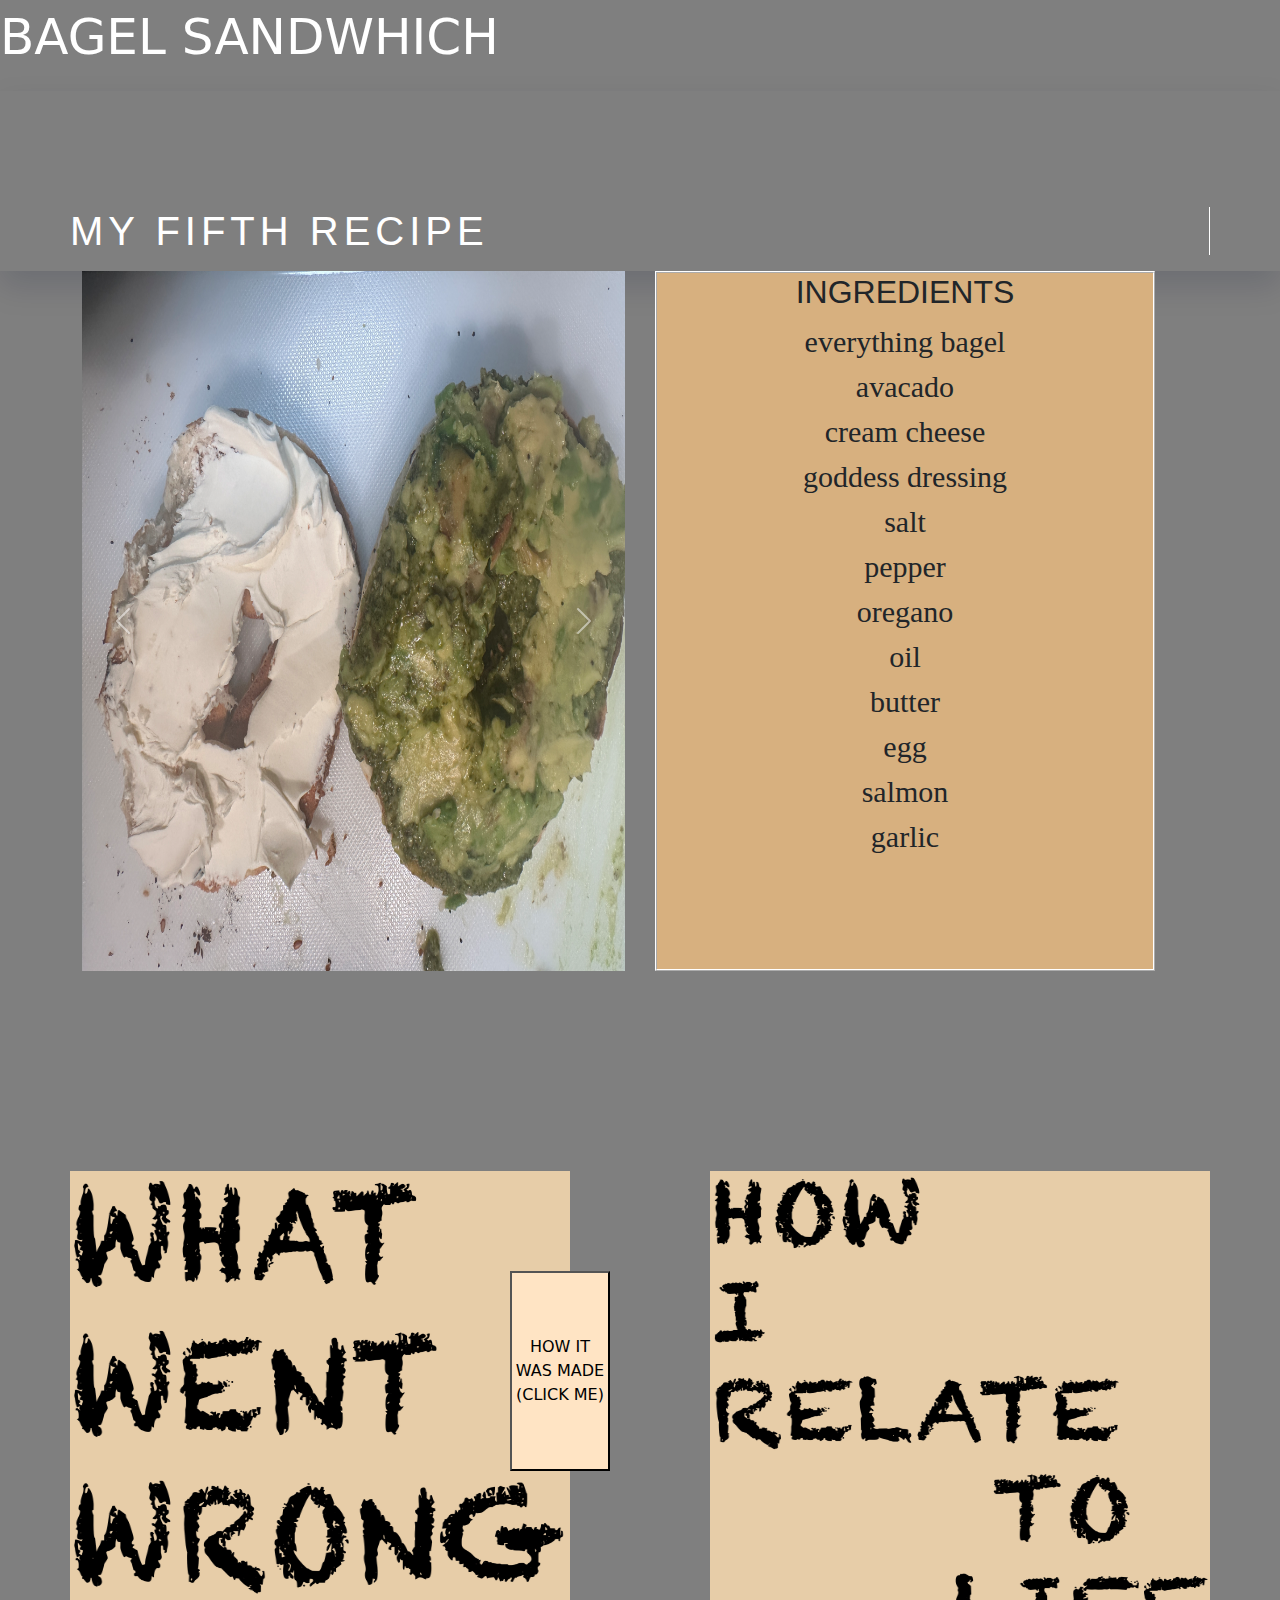
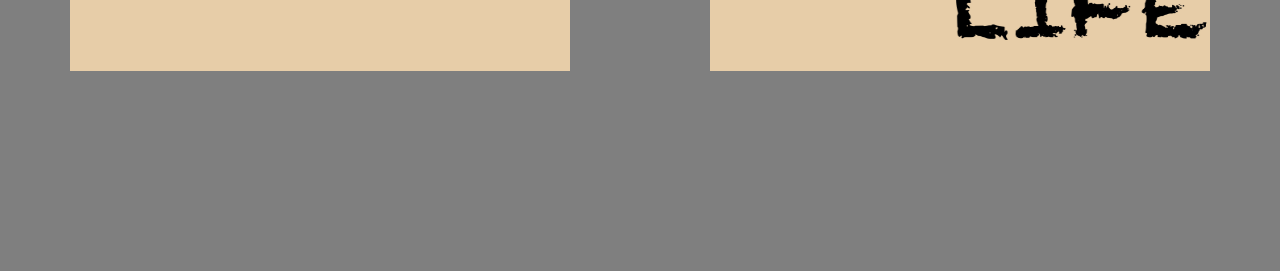
<file: bg.html>
<!DOCTYPE html>
<html lang="en">

<head>
    <meta charset="UTF-8">
    <meta name="viewport" content="width=device-width, initial-scale=1.0">
    <title>Day 40</title>

    <link href="https://cdn.jsdelivr.net/npm/bootstrap@5.3.3/dist/css/bootstrap.min.css" rel="stylesheet"
        integrity="sha384-QWTKZyjpPEjISv5WaRU9OFeRpok6YctnYmDr5pNlyT2bRjXh0JMhjY6hW+ALEwIH" crossorigin="anonymous">

    <link rel="stylesheet" href="bg.css">
</head>

<body>

    <p class="title">BAGEL SANDWHICH</p>

     <header class="header-blog bg-animation">
            <div class="container">
                <div class="row header-row">
                    <!-- Main title -->
                    
                      <!--typing text strt----> 
                        <h1 data-text="MY FIFTH RECIPE">MY FIFTH RECIPE</h1>
                       <!--typing text End----> 
                    <!-- Main title end -->
                </div>
            </div>
        </header>

    <div class="container">
        <div id="carouselExampleFade" class="carousel slide carousel-fade">
            <div class="carousel-inner">
                <div class="carousel-item active">
                    <img src="bg1.JPG"
                        class="d-block w-100" alt="...">
                </div>
                <div class="carousel-item">
                    <img src="bg2.JPG"
                        class="d-block w-100" alt="...">
                </div>
                <div class="carousel-item">
                    <img src="bg3.JPG"
                        class="d-block w-100" alt="...">
                </div>
            </div>
            <button class="carousel-control-prev" type="button" data-bs-target="#carouselExampleFade"
                data-bs-slide="prev">
                <span class="carousel-control-prev-icon" aria-hidden="true"></span>
                <span class="visually-hidden">Previous</span>
            </button>
            <button class="carousel-control-next" type="button" data-bs-target="#carouselExampleFade"
                data-bs-slide="next">
                <span class="carousel-control-next-icon" aria-hidden="true"></span>
                <span class="visually-hidden">Next</span>
            </button>
        </div>


        <div class="lists">
            <div class="list">
            <h2>INGREDIENTS</h2>
   <span>everything bagel</span>
   <span>avacado</span>
   <span>cream cheese</span>
   <span>goddess dressing</span>
   <span>salt</span>
   <span>pepper</span>
   <span>oregano</span>
   <span>oil</span>
   <span>butter</span>
   <span>egg</span>
   <span>salmon</span>
   <span>garlic</span>
   </div>
        </div>
    </div>

    <div class="wrapper">
        <div class="image-1">
            <img height="500px" width="500px" src="what went wrong.jpg" alt="">
            <div class="content">
               <p>THE BAGEL WAS EXTREMELY GOOD AND WAS TOASTED PERFECTLY. THE SAUCES AND INGREDIENTS LIKE AVACADO WAS ADDDED PERFECTLY AND ALL INGREDIENTS COMBINED IN A PERFECT HAMRONY AND HAVE BALANCE MAKING THE OVER ALL ITEM DELICIOUS</p>

            </div>
        </div>

        <div class="image-1">
            <img height="500px" width="500px" src="relate to life.jpg" alt="">
            <div class="content">
               <p>THE BAGEL COULD BE A SYMBOL OF HOW ALL FACTORS OF LIFE SLOWLY START TO ADD UP TO ONE ANOTHER HELPING YOU AND PRESENT THEMSELVES IN PERFECT HARMONY. EVEN THOUGH THE SAUCE AND INGREDIENTS ARE VERY LITERALLY FOOD ITEMS THEY SHOW HOW VARIOUS FACTORS IN TIME WILL COME TOGETHER TO ACHIEVE COHESIVENESS. </p>

    </div>


    <div class="center">
        <button class="pop" id="open-popup">HOW IT WAS MADE (CLICK ME)</button>
    </div>

    <div class="popup" id="popup">
        <div class="overlay"></div>
        <div class="popup-content">
        <h2>MAKING PROCESS</h2>
        <p>The bagel was toasted and all the ingredients were put in a correct order and the bagel was toasted to perfection with the outside being crispy and inside soft and chewy. Dips and ingredients like cream cheese, pesto and avacado complimented the bagel.</p>
        <div class="controls">
            <button class="close-btn">Close</button>
            
        </div>
        </div>
    </div>





   <script src="bg.js"></script>

    <script src="https://cdn.jsdelivr.net/npm/bootstrap@5.3.3/dist/js/bootstrap.bundle.min.js"
        integrity="sha384-YvpcrYf0tY3lHB60NNkmXc5s9fDVZLESaAA55NDzOxhy9GkcIdslK1eN7N6jIeHz"
        crossorigin="anonymous"></script>
</body>

</html>
</file>
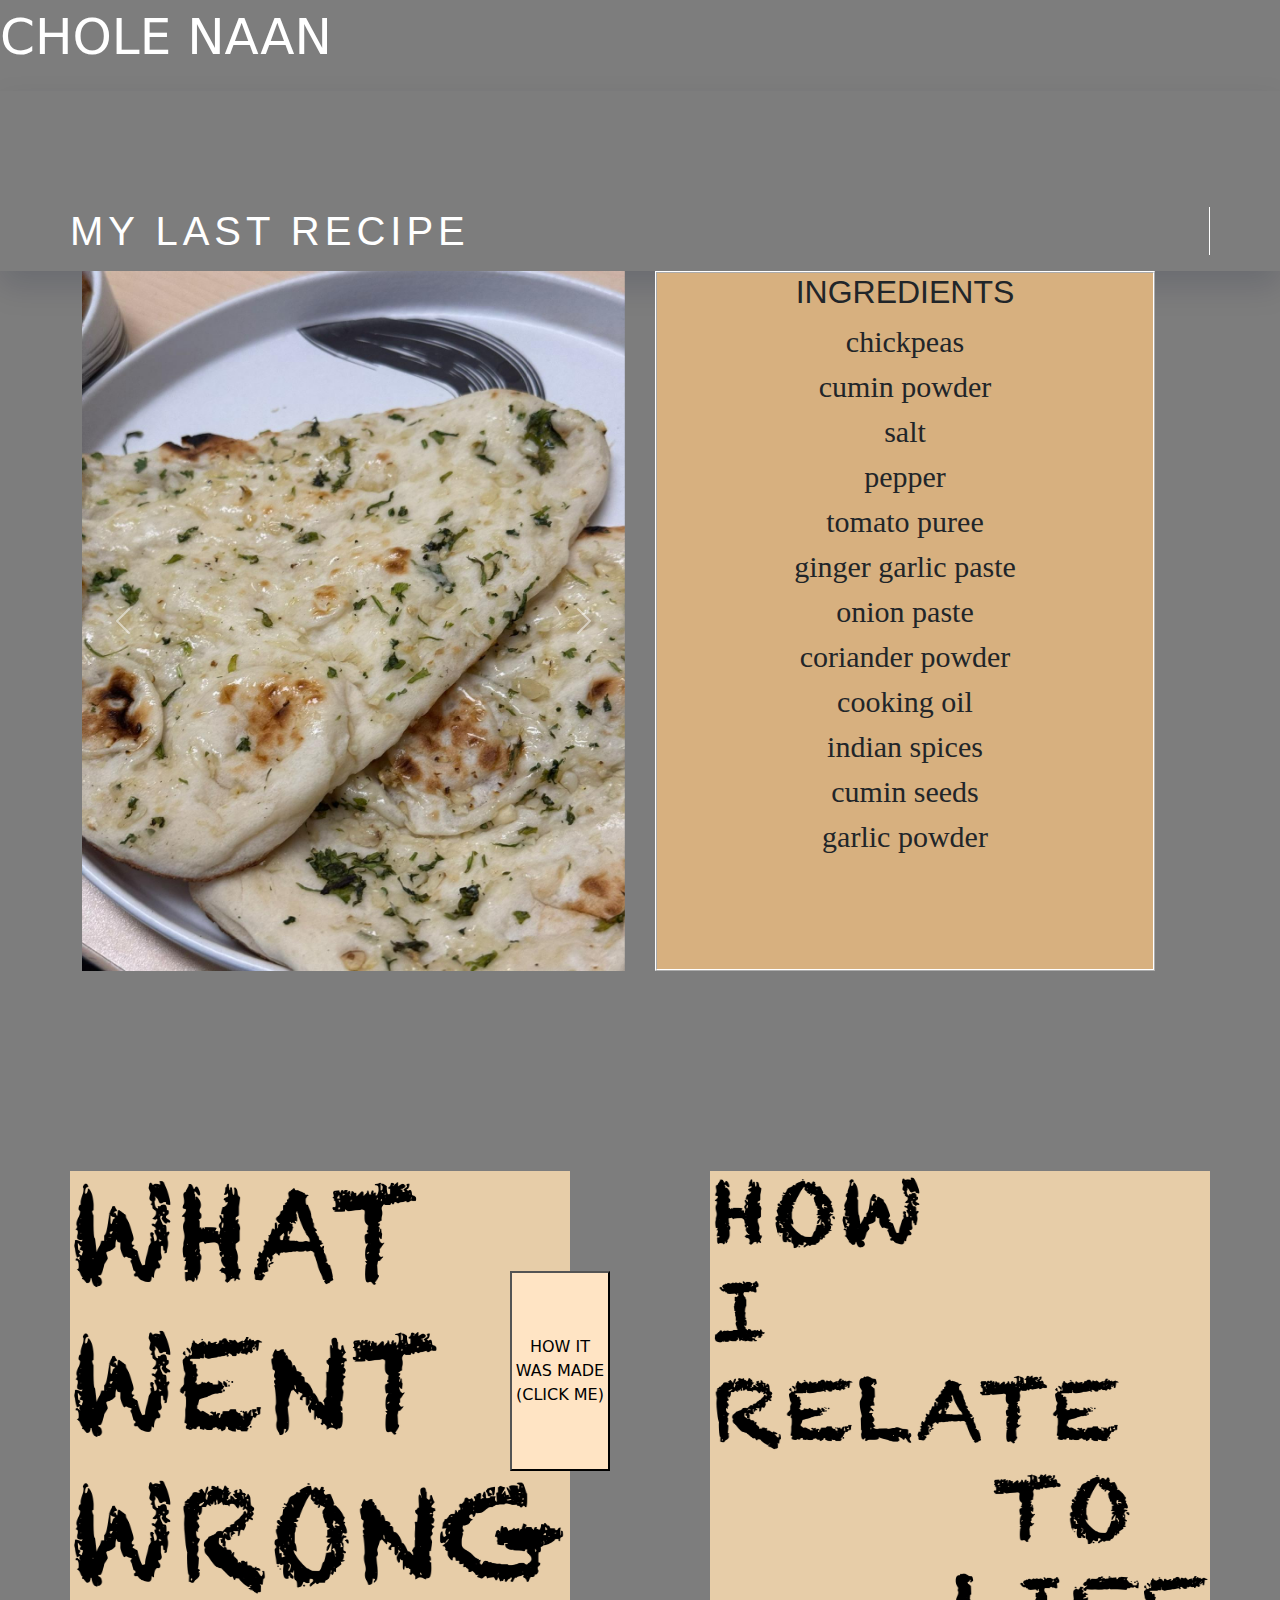
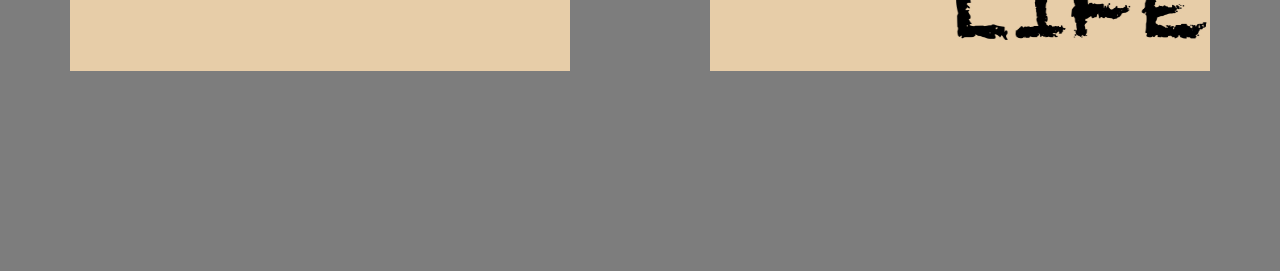
<file: ch.html>
<!DOCTYPE html>
<html lang="en">

<head>
    <meta charset="UTF-8">
    <meta name="viewport" content="width=device-width, initial-scale=1.0">
    <title>Day 40</title>

    <link href="https://cdn.jsdelivr.net/npm/bootstrap@5.3.3/dist/css/bootstrap.min.css" rel="stylesheet"
        integrity="sha384-QWTKZyjpPEjISv5WaRU9OFeRpok6YctnYmDr5pNlyT2bRjXh0JMhjY6hW+ALEwIH" crossorigin="anonymous">

    <link rel="stylesheet" href="pasta.css">
</head>

<body>

    <audio src="">
        
    </audio>

    <p class="title">CHOLE NAAN</p>

    <header class="header-blog bg-animation">
            <div class="container">
                <div class="row header-row">
                    <!-- Main title -->
                    
                      <!--typing text strt----> 
                        <h1 data-text="MY LAST RECIPE">MY LAST RECIPE</h1>
                       <!--typing text End----> 
                    <!-- Main title end -->
                </div>
            </div>
        </header>

    <div class="container">
        <div id="carouselExampleFade" class="carousel slide carousel-fade">
            <div class="carousel-inner">
                <div class="carousel-item active">
                    <img src="ch.1.JPG"
                        class="d-block w-100" alt="...">
                </div>
                <div class="carousel-item">
                    <img src="ch.2.JPG"
                        class="d-block w-100" alt="...">
                </div>
                <div class="carousel-item">
                    <img src="ch.3.JPG"
                        class="d-block w-100" alt="...">
                </div>
            </div>
            <button class="carousel-control-prev" type="button" data-bs-target="#carouselExampleFade"
                data-bs-slide="prev">
                <span class="carousel-control-prev-icon" aria-hidden="true"></span>
                <span class="visually-hidden">Previous</span>
            </button>
            <button class="carousel-control-next" type="button" data-bs-target="#carouselExampleFade"
                data-bs-slide="next">
                <span class="carousel-control-next-icon" aria-hidden="true"></span>
                <span class="visually-hidden">Next</span>
            </button>
        </div>


        <div class="lists">
            <div class="list">
            <h2>INGREDIENTS</h2>
   <span>chickpeas</span>
   <span>cumin powder</span>
   <span>salt</span>
   <span>pepper</span>
   <span>tomato puree</span>
   <span>ginger garlic paste</span>
   <span>onion paste</span>
   <span>coriander powder</span>
   <span>cooking oil</span>
   <span>indian spices</span>
   <span>cumin seeds</span>
   <span>garlic powder</span>
   </div>
   
        </div>   
    </div>



    <div class="wrapper">
        <div class="image-1">
            <img height="500px" width="500px" src="what went wrong.jpg" alt="">
            <div class="content">
               <p>The chole were cooked perfectly and werent raw at all. The flavour was spicy and tangy just like i hoped it would be and they were cooked to perfection. The naan was cripsy and chewy making me devour the whole meal. </p>

            </div>
        </div>

        <div class="image-1">
            <img height="500px" width="500px" src="relate to life.jpg" alt="">
            <div class="content">
               <p>Perfection is a strong word but eventually at the end your LIFE reaches perfection. You need to be determined enough and work through the struggle and in the end you see the light guide you. </p>

    </div>

    


     <div class="center">
        <button class="pop" id="open-popup">HOW IT WAS MADE (CLICK ME)</button>
    </div>

    <div class="popup" id="popup">
        <div class="overlay"></div>
        <div class="popup-content">
        <h2>MAKING PROCESS</h2>
        <p>Boiling chickpeas and taking onion and ginger garlic paste adding it to the pan. After adding the tomato puree and soices add the chickpeas and leyt cook for fifteen minutes to enjoy delicious chole.</p>
        <div class="controls">
            <button class="close-btn">Close</button>
            
        </div>
        </div>
    </div>

    
     
   


     



    <script src="pasta.js"></script>
    <script src="https://cdn.jsdelivr.net/npm/bootstrap@5.3.3/dist/js/bootstrap.bundle.min.js"
        integrity="sha384-YvpcrYf0tY3lHB60NNkmXc5s9fDVZLESaAA55NDzOxhy9GkcIdslK1eN7N6jIeHz"
        crossorigin="anonymous"></script>
</body>

</html>
</file>
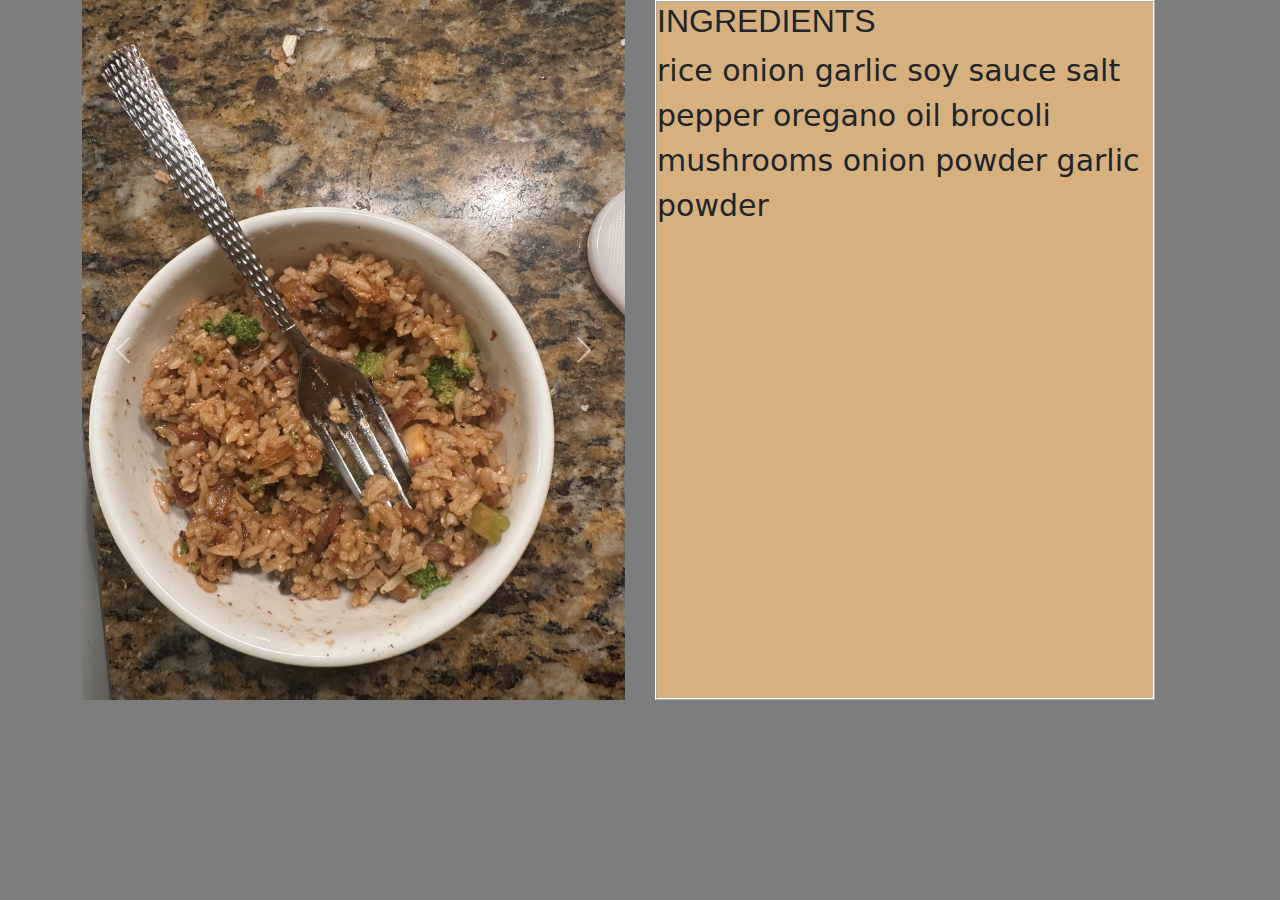
<file: fr.html>
<!DOCTYPE html>
<html lang="en">

<head>
    <meta charset="UTF-8">
    <meta name="viewport" content="width=device-width, initial-scale=1.0">
    <title>Day 40</title>

    <link href="https://cdn.jsdelivr.net/npm/bootstrap@5.3.3/dist/css/bootstrap.min.css" rel="stylesheet"
        integrity="sha384-QWTKZyjpPEjISv5WaRU9OFeRpok6YctnYmDr5pNlyT2bRjXh0JMhjY6hW+ALEwIH" crossorigin="anonymous">

    <link rel="stylesheet" href="pasta.css">
</head>

<body>

    <div class="container">
        <div id="carouselExampleFade" class="carousel slide carousel-fade">
            <div class="carousel-inner">
                <div class="carousel-item active">
                    <img src="fr close.JPG"
                        class="d-block w-100" alt="...">
                </div>
                <div class="carousel-item">
                    <img src="fried rice1.JPG"
                        class="d-block w-100" alt="...">
                </div>
                <div class="carousel-item">
                    <img src="fr far.JPG"
                        class="d-block w-100" alt="...">
                </div>
            </div>
            <button class="carousel-control-prev" type="button" data-bs-target="#carouselExampleFade"
                data-bs-slide="prev">
                <span class="carousel-control-prev-icon" aria-hidden="true"></span>
                <span class="visually-hidden">Previous</span>
            </button>
            <button class="carousel-control-next" type="button" data-bs-target="#carouselExampleFade"
                data-bs-slide="next">
                <span class="carousel-control-next-icon" aria-hidden="true"></span>
                <span class="visually-hidden">Next</span>
            </button>
        </div>


        <div class="lists">
            <h2>INGREDIENTS</h2>
   <span>rice</span>
   <span>onion</span>
   <span>garlic</span>
   <span>soy sauce</span>
   <span>salt</span>
   <span>pepper</span>
   <span>oregano</span>
   <span>oil</span>
   <span>brocoli</span>
   <span>mushrooms</span>
   <span>onion powder</span>
   <span>garlic powder</span>
   
        </div>
    </div>





    <script src="https://cdn.jsdelivr.net/npm/bootstrap@5.3.3/dist/js/bootstrap.bundle.min.js"
        integrity="sha384-YvpcrYf0tY3lHB60NNkmXc5s9fDVZLESaAA55NDzOxhy9GkcIdslK1eN7N6jIeHz"
        crossorigin="anonymous"></script>
</body>

</html>
</file>
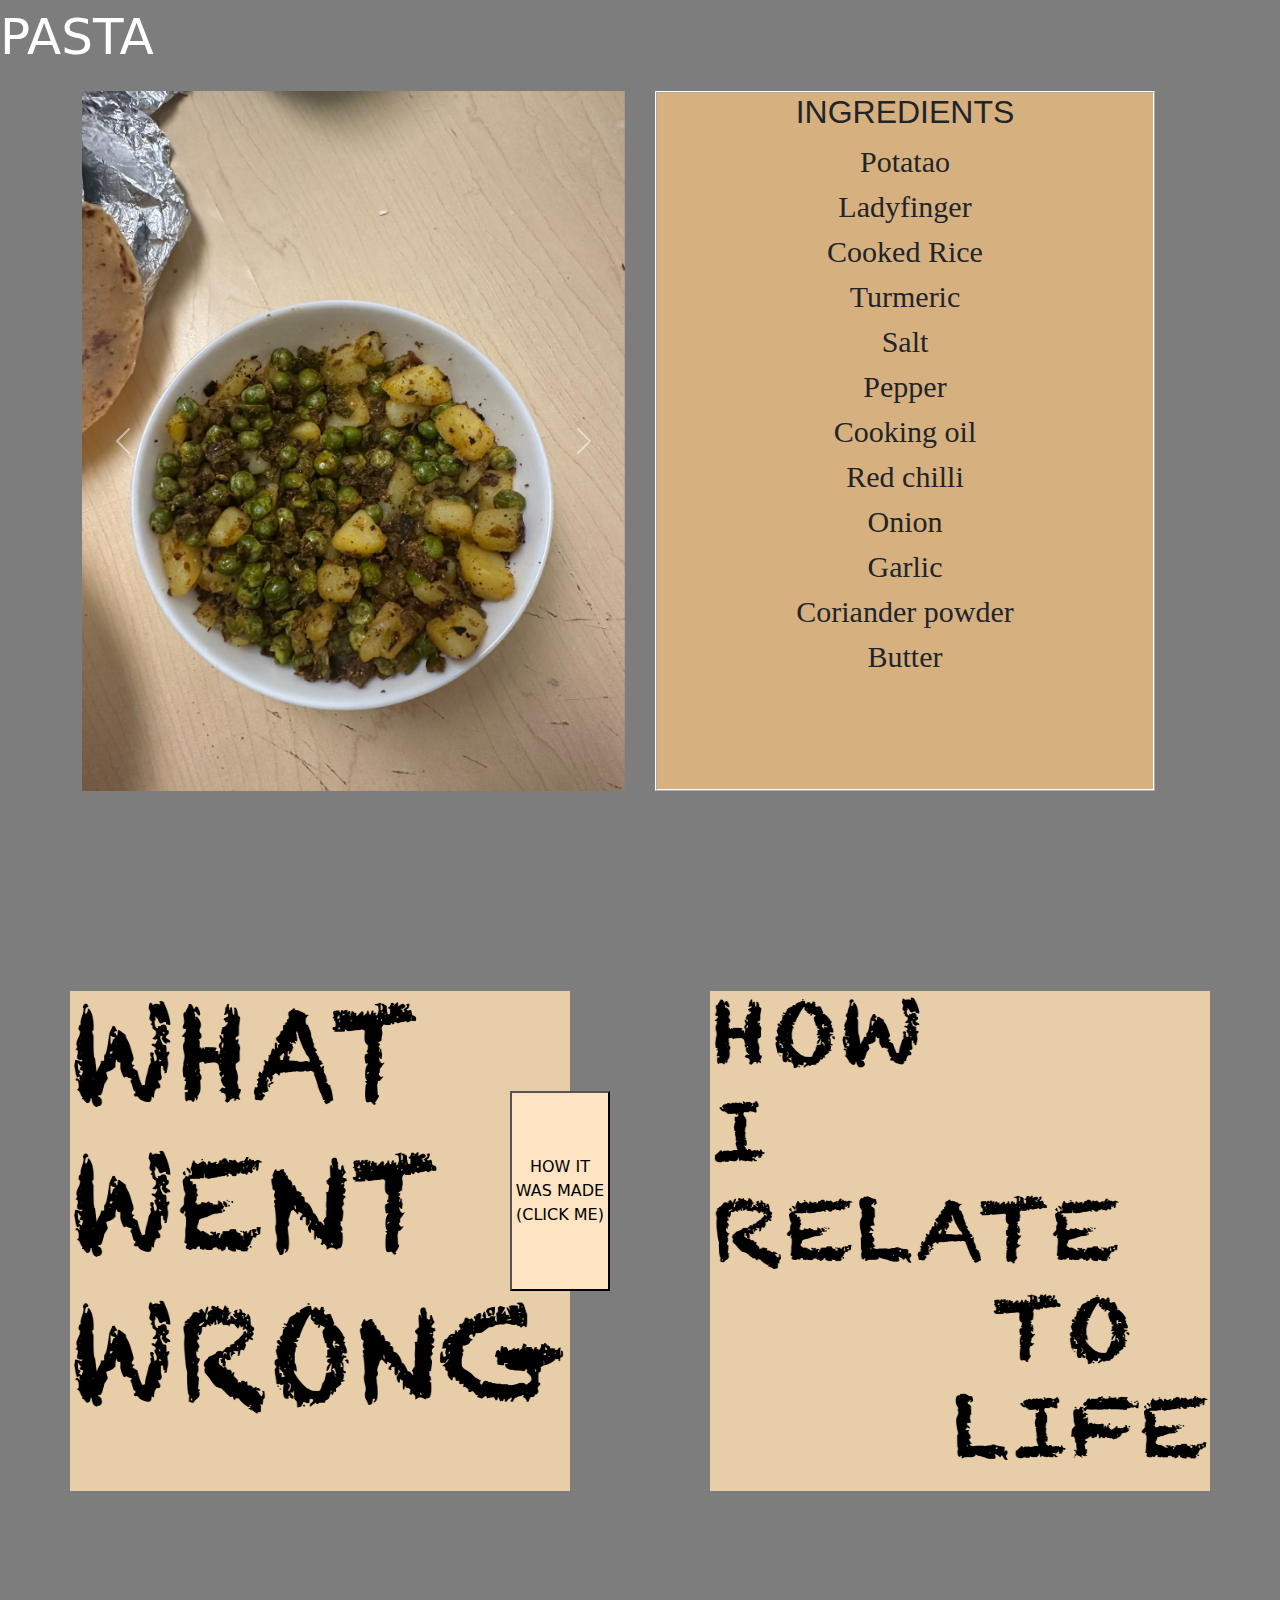
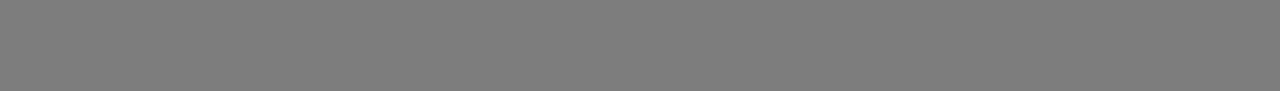
<file: india.html>
<!DOCTYPE html>
<html lang="en">

<head>
    <meta charset="UTF-8">
    <meta name="viewport" content="width=device-width, initial-scale=1.0">
    <title>Day 40</title>

    <link href="https://cdn.jsdelivr.net/npm/bootstrap@5.3.3/dist/css/bootstrap.min.css" rel="stylesheet"
        integrity="sha384-QWTKZyjpPEjISv5WaRU9OFeRpok6YctnYmDr5pNlyT2bRjXh0JMhjY6hW+ALEwIH" crossorigin="anonymous">

    <link rel="stylesheet" href="pasta.css">
</head>

<body>

    <audio src="">
        
    </audio>

    <p class="title">PASTA</p>

    <div class="container">
        <div id="carouselExampleFade" class="carousel slide carousel-fade">
            <div class="carousel-inner">
                <div class="carousel-item active">
                    <img src="india1.JPG"
                        class="d-block w-100" alt="...">
                </div>
                <div class="carousel-item">
                    <img src="india2.JPG"
                        class="d-block w-100" alt="...">
                </div>
                <div class="carousel-item">
                    <img src="india3.JPG"
                        class="d-block w-100" alt="...">
                </div>
            </div>
            <button class="carousel-control-prev" type="button" data-bs-target="#carouselExampleFade"
                data-bs-slide="prev">
                <span class="carousel-control-prev-icon" aria-hidden="true"></span>
                <span class="visually-hidden">Previous</span>
            </button>
            <button class="carousel-control-next" type="button" data-bs-target="#carouselExampleFade"
                data-bs-slide="next">
                <span class="carousel-control-next-icon" aria-hidden="true"></span>
                <span class="visually-hidden">Next</span>
            </button>
        </div>


        <div class="lists">
            <div class="list">
            <h2>INGREDIENTS</h2>
   <span>Potatao</span>
   <span>Ladyfinger</span>
   <span>Cooked Rice</span>
   <span>Turmeric</span>
   <span>Salt</span>
   <span>Pepper</span>
   <span>Cooking oil</span>
   <span>Red chilli</span>
   <span>Onion</span>
   <span>Garlic</span>
   <span>Coriander powder</span>
   <span>Butter</span>
   </div>
   
        </div>   
    </div>

    <div class="wrapper">
        <div class="image-1">
            <img height="500px" width="500px" src="what went wrong.jpg" alt="">
            <div class="content">
               <p>THE POTATAO WAS NOT BOILED BUT THE FLAVOUR WAS GOOD. THE LADYFINGER WAS MADE PERFECTLY BUT THE SALT WAS LESS AND THE RICE WAS COOKED PERFECTLY WITH NO FLAWS AND OVERALL I AM HAPPY.</p>
            </div>
        </div>

        <div class="image-1">
            <img height="500px" width="500px" src="relate to life.jpg" alt="">
            <div class="content">
               <p>CHANGES HAPPEN, SLOWLY BUT SURELY THEY DO AND WHEN YOU TAKE A LEAP OF FAITH YOU CAN NEVER KNOW WHAT THE RESULT MIGHT BE BUT YOU WILL KNOW IN YOUR HEART YOU TRIED YOUR BEST IN A DIFFICULT SITUATION. YOU NEVER GIVE UP BUT TRY YOUR BEST AND LIFE MIGHT SURPRISE YOU. </p>

    </div>

    <div class="center">
        <button class="pop" id="open-popup">HOW IT WAS MADE (CLICK ME)</button>
    </div>

    <div class="popup" id="popup">
        <div class="overlay"></div>
        <div class="popup-content">
        <h2>MAKING PROCESS</h2>
        <p>The indian food included potato which was boiled and spices were added, the ladyfinger was cooked and softened and spices were added and the rice was washed mutliple times, soaked and put in to cook.</p>
        <div class="controls">
            <button class="close-btn">Close</button>
            
        </div>
        </div>
    </div>

     
   


     


    <script src="india.js"></script>

    <script src="https://cdn.jsdelivr.net/npm/bootstrap@5.3.3/dist/js/bootstrap.bundle.min.js"
        integrity="sha384-YvpcrYf0tY3lHB60NNkmXc5s9fDVZLESaAA55NDzOxhy9GkcIdslK1eN7N6jIeHz"
        crossorigin="anonymous"></script>
</body>

</html>
</file>
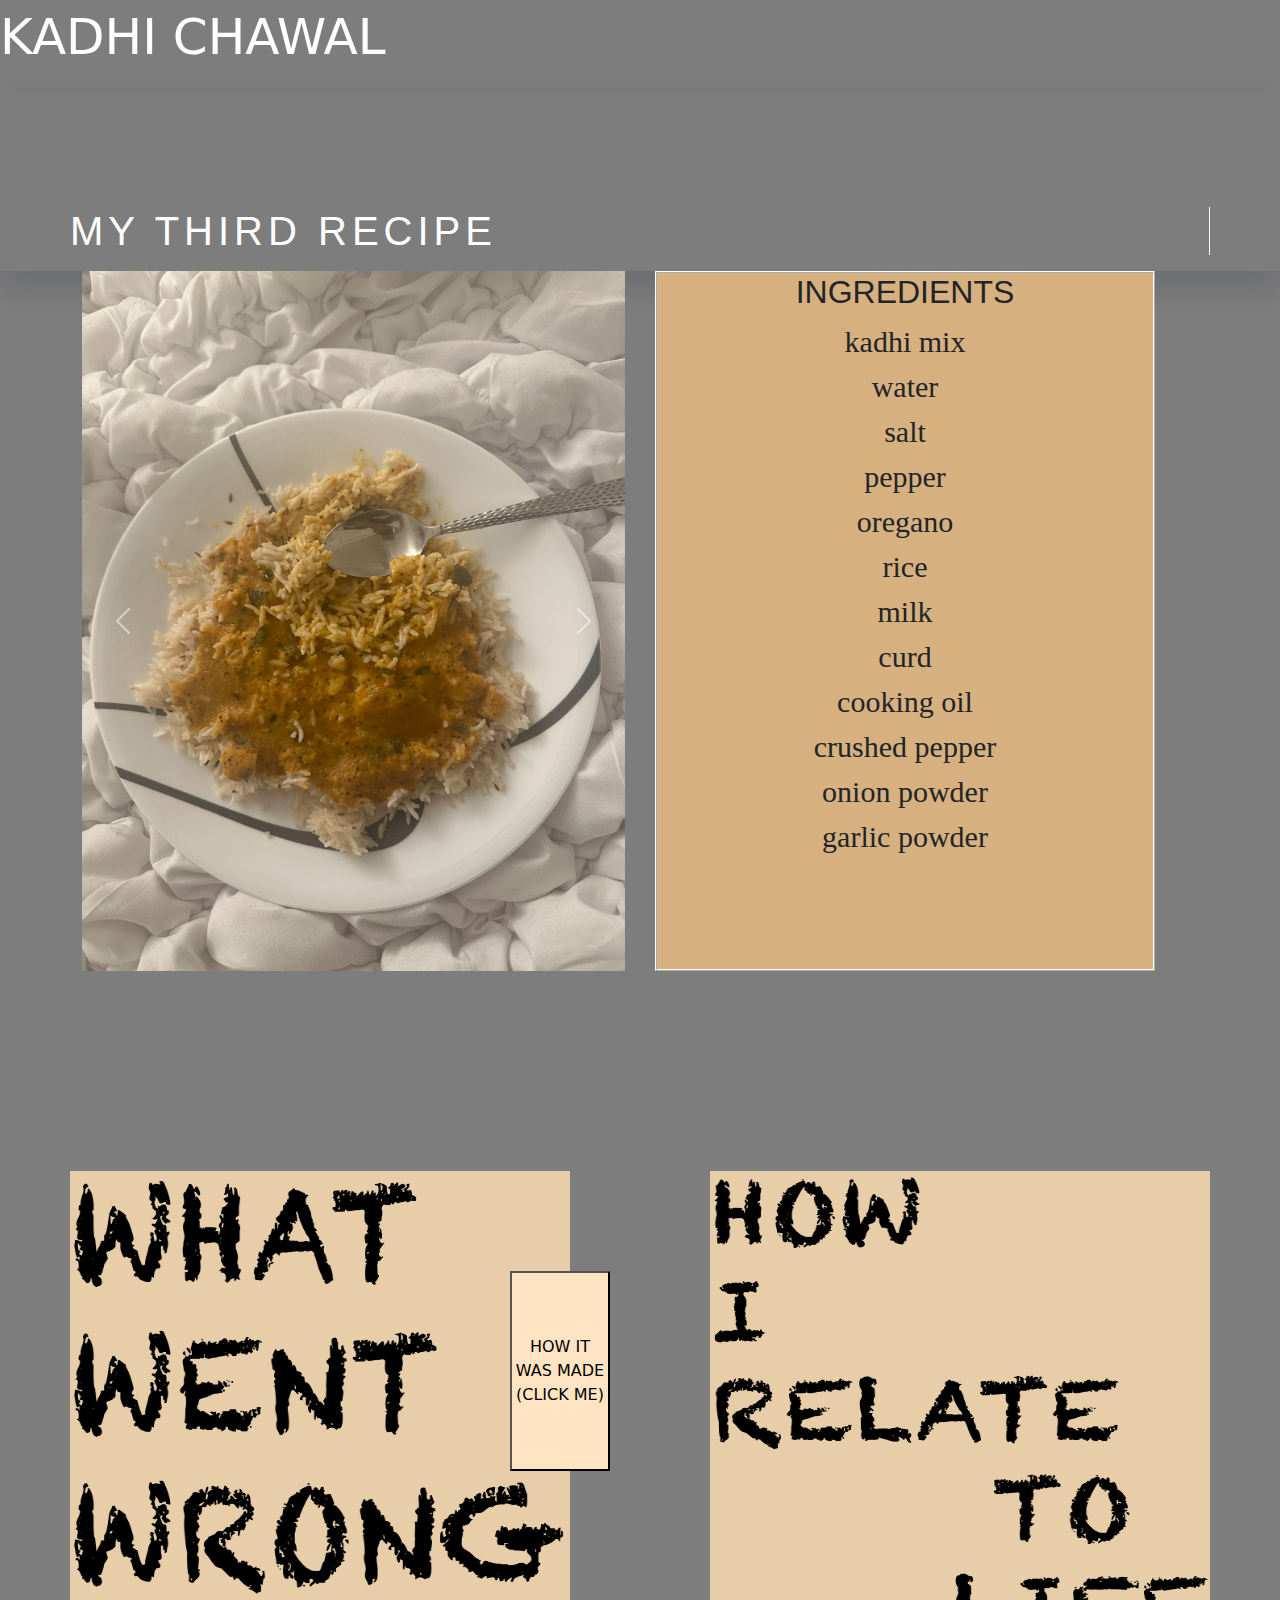
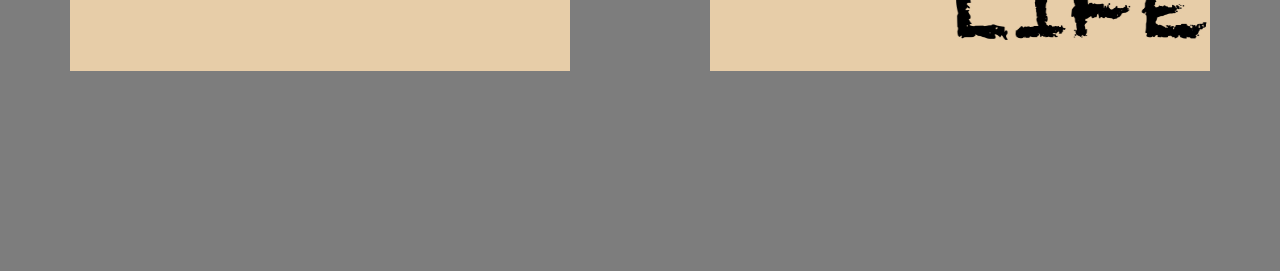
<file: kc.html>
<!DOCTYPE html>
<html lang="en">

<head>
    <meta charset="UTF-8">
    <meta name="viewport" content="width=device-width, initial-scale=1.0">
    <title>Day 40</title>

    <link href="https://cdn.jsdelivr.net/npm/bootstrap@5.3.3/dist/css/bootstrap.min.css" rel="stylesheet"
        integrity="sha384-QWTKZyjpPEjISv5WaRU9OFeRpok6YctnYmDr5pNlyT2bRjXh0JMhjY6hW+ALEwIH" crossorigin="anonymous">

    <link rel="stylesheet" href="pasta.css">
</head>

<body>

     <p class="title">KADHI CHAWAL</p>

      <header class="header-blog bg-animation">
            <div class="container">
                <div class="row header-row">
                    <!-- Main title -->
                    
                      <!--typing text strt----> 
                        <h1 data-text="MY THIRD RECIPE">MY THIRD RECIPE</h1>
                       <!--typing text End----> 
                    <!-- Main title end -->
                </div>
            </div>
        </header>

    <div class="container">
        <div id="carouselExampleFade" class="carousel slide carousel-fade">
            <div class="carousel-inner">
                <div class="carousel-item active">
                    <img src="kc1.JPG"
                        class="d-block w-100" alt="...">
                </div>
                <div class="carousel-item">
                    <img src="kc2.JPG"
                        class="d-block w-100" alt="...">
                </div>
                <div class="carousel-item">
                    <img src="kc3.JPG"
                        class="d-block w-100" alt="...">
                </div>
            </div>
            <button class="carousel-control-prev" type="button" data-bs-target="#carouselExampleFade"
                data-bs-slide="prev">
                <span class="carousel-control-prev-icon" aria-hidden="true"></span>
                <span class="visually-hidden">Previous</span>
            </button>
            <button class="carousel-control-next" type="button" data-bs-target="#carouselExampleFade"
                data-bs-slide="next">
                <span class="carousel-control-next-icon" aria-hidden="true"></span>
                <span class="visually-hidden">Next</span>
            </button>
        </div>


        <div class="lists">
            <div class="list">
            <h2>INGREDIENTS</h2>
   <span>kadhi mix</span>
   <span>water</span>
   <span>salt</span>
   <span>pepper</span>
   <span>oregano</span>
   <span>rice</span>
   <span>milk</span>
   <span>curd</span>
   <span>cooking oil</span>
   <span>crushed pepper</span>
   <span>onion powder</span>
   <span>garlic powder</span>
   </div>
        </div>
    </div>

     <div class="wrapper">
        <div class="image-1">
            <img height="500px" width="500px" src="what went wrong.jpg" alt="">
            <div class="content">
               <p>THE KADHI WAS A LITTLE THICK BUT THE OVERALL TASTE WAS VERY GOOD. I OVERCOOKED IT A LITTLE BIT BUT THIS TIME MY RICE WAS PERFECT. WAS MY PRACTICE FINALLY GIVING RESULTS AND THE RICE WAS PERFECT MAKING ME THINK THAT ONE OF MY STEPS SUCCEEDED.</p>

            </div>
        </div>

        <div class="image-1">
            <img height="500px" width="500px" src="relate to life.jpg" alt="">
            <div class="content">
               <p>PATIENCE AND PRACTICE ARE KEY CONCEPTS. EVEN THOUGH THE KADHI WAS THICK THE RICE WAS PERFECT MAKING ME REALIZE HOW LIFE SOMETIMES MIGHT FEEL UNCOORDINATED BUT EVENTUALLY STEP BY STEP AND ONE BY ONE EVERYTHING COMES IN PLACE. </p>

    </div>


    <div class="center">
        <button class="pop" id="open-popup">HOW IT WAS MADE (CLICK ME)</button>
    </div>

    <div class="popup" id="popup">
        <div class="overlay"></div>
        <div class="popup-content">
        <h2>MAKING PROCESS</h2>
        <p>Ready made rice and already made khadhi mix was used. A little bit of water was added and some salt and spices including red chilli powder and turmeric was used. It was nothing special but taste so good since the khadhi mix was made in home.</p>
        <div class="controls">
            <button class="close-btn">Close</button>
            
        </div>
        </div>
    </div>




     <script src="kc.js"></script>
    <script src="https://cdn.jsdelivr.net/npm/bootstrap@5.3.3/dist/js/bootstrap.bundle.min.js"
        integrity="sha384-YvpcrYf0tY3lHB60NNkmXc5s9fDVZLESaAA55NDzOxhy9GkcIdslK1eN7N6jIeHz"
        crossorigin="anonymous"></script>
</body>

</html>
</file>
<file: bg.css>
*{
    margin: 0;
  padding: 0%;
  box-sizing: border-box;
}

@import url('https://fonts.googleapis.com/css2?family=Caveat:wght@600&family=Shadows+Into+Light&display=swap');

body{
 
     background: linear-gradient(rgba(0,0,0,0.5), rgba(0,0,0,0.5)), url("https://images.pexels.com/photos/1441122/pexels-photo-1441122.jpeg?auto=compress&cs=tinysrgb&w=1260&h=750&dpr=2")center center/cover;
    height: 100vh;
    width: 100%;
   background-repeat:repeat; 

}

.title{
  font-size: 50px;
  color: white;
}

.heading{ 
   background-color: rgb(222, 172, 122);
  border: 2px solid white;
  opacity: 0.8;
} 

.header-blog .container {
  position: relative;
  height: 100%;
}



.header-blog {
  height: 20vh;
  padding-top: 100px;
  margin-top:10px;
  background-size: cover;
  background-repeat: no-repeat;
  -webkit-box-shadow: 0 15px 30px 0 rgba(5, 16, 44, .15);
  box-shadow: 0 15px 30px 0 rgba(5, 16, 44, .15);
}


.bg-animation {
  -webkit-animation: bg-animation 25s ease-in-out infinite;
  animation: bg-animation 25s ease-in-out infinite;
}


header{
  display:block;
}

.header-blog .container {
  position: relative;
  height: 100%;
}

.header-row {
  height: 100%;
}

.white {
  color: #F7F8FC;
}
.h1, h1, h2, h3, h4, h5, h6 {
  font-family: 'Roboto', sans-serif;
}

.white-link {
  font-weight: bold;
  opacity: .7;
  color: #F7F8FC;
  transition: .4s;
  -webkit-transition: .4s;
}

.white-link:hover {
  opacity: 1;
  color: #F7F8FC;
}

/*****animated text start*****/
h1{
  position: absolute;
  left: 50%;
  top: 50%;
  transform: translate(-50%, -50%);
  text-transform: uppercase;
  margin:0;
  padding:0;
  letter-spacing: 5px;
  color:transparent;
}

h1:before{
  content: attr(data-text);
  position:absolute;
  top: 0px;
  left:0px;
  width:100%;
  height:100%;
  color:#FFF;
  overflow: hidden;
  border-right: 1px solid #FFF;
  animation: type 10s steps(18) infinite;
  white-space:nowrap;
}

@keyframes type {
  
  0%{
    width:0%;
  }
  
  50%{
    width:100%;
    
  }
  
  100%{
    width:0%;
  }
  
}
/*****animated text End*****/



@-webkit-keyframes bg-animation {
    0% {
        background-position: top;
    }

    50% {
        background-position: bottom;
    }
    100% {
        background-position: top;
    }
}

@keyframes bg-animation {
    0% {
        background-position: top;
    }

    50% {
        background-position: bottom;
    }
    100% {
        background-position: top;
    }
}


.lists{
   background-color: rgb(215, 176, 127);
  border: 2px ridge white;
  height: 700px;
  width: 500px;
  font-size: 30px;

}


.list{
  display: flex;
  flex-direction: column;
  font-size: 30px;
  align-items: center; 
  justify-content: center;
  font-family: "Updock", serif;
    font-weight: 400;
    font-style: normal;
    animation: animate2 5s infinite ease;
}

@keyframes animate2 {
  0%{
    transform: scale(0.2);
  }
  
  50%{
    transform: scale(1);
  }

  80%{
    transform: scale(1.4);
  }

}
 /* .lists:hover {
  
  transform: translateX(50px);

}  */


.container{
  display: grid;
  grid-template-columns: 1fr 1fr ;
  column-gap: 30px;

}

.carousel-item img {
  height: 700px;
  
}

.wrapper{
  width: 100%;
  height: 100vh;
  display: flex;
   flex-direction: row;
  justify-content: space-around;
  align-items: center;
 
}

.image-1{
  width: 500px;
  height: 500px;
  position: relative;

}

img{
  width: 100%;
  display: block;
  margin: auto;
}

.content{
  width: 100%;
  height: 100%;
  top: 0;
  left: 0;
  position: absolute;
  background: rgba(0,0,0,0.6);
  display: flex;
   justify-content: center;
  align-items: center; 
  flex-direction: column;
  opacity: 0;
  transition: 0.6s;
   font-family: "Updock", serif;
    font-weight: 400;
    font-style: normal;
  

}

.content:hover{
  opacity: 1;
  
}

.content p{
  font-size: 25px;
  color: #fff;

}

.content > *{
transform: translateY(25px);
transition: transform 0.6s;
}

.content > *{
transform: translateY(0px);
}

.center{
  position: absolute;
  top: 40%;
  right: 110%;
  transform: translate(-50%, -50%);
 
}

.popup{
  position: fixed;
  top: -100vh;
  left: 0px;
  width: 100%;
  height: 100%;
}

.popup .overlay{
  position: absolute;
  top: 0px;
  left: 0px;
  width: 100%;
  height: 100%;
  background: rgba(0,0,0,0.5);
  opacity: 0;
  transition: opacity 100ms ease-in-out 200ms;
}

.popup .popup-content{
  position: absolute;
  top: 50%;
  left: 50%;
  transform: translate(-50%, -50%) scale(1.15);
  width: 95%;
  max-width: 350px;
  background: #fff;
  padding: 25px;
  border-radius: 20px;
  opacity: 0;
  box-shadow: 0px 2px 2px 5px rgba(0,0,0,0.05);
  transition: all 300ms ease-in-out;
}

.popup .popup-content h2{
  margin: 10px 0px;
  font-size: 25px;
  color: #111;
  text-align: center;
}

.popup .popup-content p{
  margin: 15px 0px;
  color: #222;
  font-size: 16px;
  text-align: center;
  background-color: beige;
}

.popup .popup-content .controls{
  display: flex;
  justify-content: space-between;
  margin: 20px 0px 0px;
}

.popup .popup-content .controls button{
  padding: 10px 20px;
  border: none;
  outline: none;
  font-size: 15px;
  border-radius: 20px;
  cursor: pointer;
}

.popup .popup-content .controls .close-btn{
  background: transparent;
  color: #3284ed;
}

.popup .popup-content .controls .submit-btn{
  background: #3284ed;
  color: #fff;
}

.popup.active{
  top: 0px;
  transition: top 0ms ease-in-out 0ms;
}

.popup.active .overlay{
  opacity: 1;
  transition: all 300ms ease-in-out;
}

.popup.active .popup-content{
  transform: translate(-50%, -50%) scale(1);
  opacity: 1;
}

.wrapper{
  width: 100%;
  height: 100vh;
  display: flex;
   flex-direction: row;
  justify-content: space-around;
  align-items: center;
 
}

.image-1{
  width: 500px;
  height: 500px;
  position: relative;

}

img{
  width: 100%;
  display: block;
  margin: auto;
}

.content{
  width: 100%;
  height: 100%;
  top: 0;
  left: 0;
  position: absolute;
  background: rgba(0,0,0,0.6);
  display: flex;
   justify-content: center;
  align-items: center; 
  flex-direction: column;
  opacity: 0;
  transition: 0.6s;
  font-family: "Updock", serif;
    font-weight: 400;
    font-style: normal;
}

.content:hover{
  opacity: 1;
  
}

.content p{
  font-size: 25px;
  color: #fff;

}

.content > *{
transform: translateY(25px);
transition: transform 0.6s;
}

.content > *{
transform: translateY(0px);
}

.pop{
  background-color: bisque;
  color: black;
  height: 200px;
  width: 100px;
}
</file>
<file: pasta.css>
*{
    margin: 0;
  padding: 0%;
  box-sizing: border-box;
}

@import url('https://fonts.googleapis.com/css2?family=Playwrite+GB+S:ital,wght@0,100..400;1,100..400&family=Updock&display=swap');


body{
 
     background: linear-gradient(rgba(0,0,0,0.5), rgba(0,0,0,0.5)), url("https://images.pexels.com/photos/1441122/pexels-photo-1441122.jpeg?auto=compress&cs=tinysrgb&w=1260&h=750&dpr=2")center center/cover;
    height: 100vh;
    width: 100%;
   background-repeat:repeat; 

}

.title{
  font-size: 50px;
  color: white;
}

.heading{ 
   background-color: rgb(222, 172, 122);
  border: 2px solid white;
  opacity: 0.8;
} 

body{
  margin:0;
  padding:0;
  background-color:#fafafa;
}

.header-blog .container {
  position: relative;
  height: 100%;
}



.header-blog {
  height: 20vh;
  padding-top: 100px;
  margin-top:10px;
  background-size: cover;
  background-repeat: no-repeat;
  -webkit-box-shadow: 0 15px 30px 0 rgba(5, 16, 44, .15);
  box-shadow: 0 15px 30px 0 rgba(5, 16, 44, .15);
}


.bg-animation {
  -webkit-animation: bg-animation 25s ease-in-out infinite;
  animation: bg-animation 25s ease-in-out infinite;
}


header{
  display:block;
}

.header-blog .container {
  position: relative;
  height: 100%;
}

.header-row {
  height: 100%;
}

.white {
  color: #F7F8FC;
}
.h1, h1, h2, h3, h4, h5, h6 {
  font-family: 'Roboto', sans-serif;
}

.white-link {
  font-weight: bold;
  opacity: .7;
  color: #F7F8FC;
  transition: .4s;
  -webkit-transition: .4s;
}

.white-link:hover {
  opacity: 1;
  color: #F7F8FC;
}

/*****animated text start*****/
h1{
  position: absolute;
  left: 50%;
  top: 50%;
  transform: translate(-50%, -50%);
  text-transform: uppercase;
  margin:0;
  padding:0;
  letter-spacing: 5px;
  color:transparent;
}

h1:before{
  content: attr(data-text);
  position:absolute;
  top: 0px;
  left:0px;
  width:100%;
  height:100%;
  color:#FFF;
  overflow: hidden;
  border-right: 1px solid #FFF;
  animation: type 10s steps(18) infinite;
  white-space:nowrap;
}

@keyframes type {
  
  0%{
    width:0%;
  }
  
  50%{
    width:100%;
    
  }
  
  100%{
    width:0%;
  }
  
}
/*****animated text End*****/



@-webkit-keyframes bg-animation {
    0% {
        background-position: top;
    }

    50% {
        background-position: bottom;
    }
    100% {
        background-position: top;
    }
}

@keyframes bg-animation {
    0% {
        background-position: top;
    }

    50% {
        background-position: bottom;
    }
    100% {
        background-position: top;
    }
}


.lists{
   background-color: rgb(215, 176, 127);
  border: 2px ridge white;
  height: 700px;
  width: 500px;
  font-size: 30px;

}


.list{
  display: flex;
  flex-direction: column;
  font-size: 30px;
  align-items: center; 
  justify-content: center;
  font-family: "Updock", serif;
    font-weight: 400;
    font-style: normal;
    animation: animate2 5s infinite ease;
}

@keyframes animate2 {
  0%{
    transform: scale(0.2);
  }
  
  50%{
    transform: scale(1);
  }

  80%{
    transform: scale(1.4);
  }

}


   


.container{
  display: grid;
  grid-template-columns: 1fr 1fr ;
  column-gap: 30px;

}

.carousel-item img {
  height: 700px;
  
}


.boxes{
  height: 350px;
  width: 350px;
   display: flex;
    flex-direction: column;
    align-items: center;
  font-size: 25px;
  background-color: rgb(230, 192, 167);
  border: 1px solid black;
}


.center{
  position: absolute;
  top: 40%;
  right: 110%;
  transform: translate(-50%, -50%);
 
}

.popup{
  position: fixed;
  top: -100vh;
  left: 0px;
  width: 100%;
  height: 100%;
}

.popup .overlay{
  position: absolute;
  top: 0px;
  left: 0px;
  width: 100%;
  height: 100%;
  background: rgba(0,0,0,0.5);
  opacity: 0;
  transition: opacity 100ms ease-in-out 200ms;
}

.popup .popup-content{
  position: absolute;
  top: 50%;
  left: 50%;
  transform: translate(-50%, -50%) scale(1.15);
  width: 95%;
  max-width: 350px;
  background: #fff;
  padding: 25px;
  border-radius: 20px;
  opacity: 0;
  box-shadow: 0px 2px 2px 5px rgba(0,0,0,0.05);
  transition: all 300ms ease-in-out;
}

.popup .popup-content h2{
  margin: 10px 0px;
  font-size: 25px;
  color: #111;
  text-align: center;
}

.popup .popup-content p{
  margin: 15px 0px;
  color: #222;
  font-size: 16px;
  text-align: center;
  background-color: beige;
}

.popup .popup-content .controls{
  display: flex;
  justify-content: space-between;
  margin: 20px 0px 0px;
}

.popup .popup-content .controls button{
  padding: 10px 20px;
  border: none;
  outline: none;
  font-size: 15px;
  border-radius: 20px;
  cursor: pointer;
}

.popup .popup-content .controls .close-btn{
  background: transparent;
  color: #3284ed;
}

.popup .popup-content .controls .submit-btn{
  background: #3284ed;
  color: #fff;
}

.popup.active{
  top: 0px;
  transition: top 0ms ease-in-out 0ms;
}

.popup.active .overlay{
  opacity: 1;
  transition: all 300ms ease-in-out;
}

.popup.active .popup-content{
  transform: translate(-50%, -50%) scale(1);
  opacity: 1;
}

.wrapper{
  width: 100%;
  height: 100vh;
  display: flex;
   flex-direction: row;
  justify-content: space-around;
  align-items: center;
 
}

.image-1{
  width: 500px;
  height: 500px;
  position: relative;

}

img{
  width: 100%;
  display: block;
  margin: auto;
}

.content{
  width: 100%;
  height: 100%;
  top: 0;
  left: 0;
  position: absolute;
  background: rgba(0,0,0,0.6);
  display: flex;
   justify-content: center;
  align-items: center; 
  flex-direction: column;
  opacity: 0;
  transition: 0.6s;
  font-family: "Updock", serif;
    font-weight: 400;
    font-style: normal;
}

.content:hover{
  opacity: 1;
  
}

.content p{
  font-size: 25px;
  color: #fff;

}

.content > *{
transform: translateY(25px);
transition: transform 0.6s;
}

.content > *{
transform: translateY(0px);
}

.pop{
  background-color: bisque;
  color: black;
  height: 200px;
  width: 100px;
}
</file>
